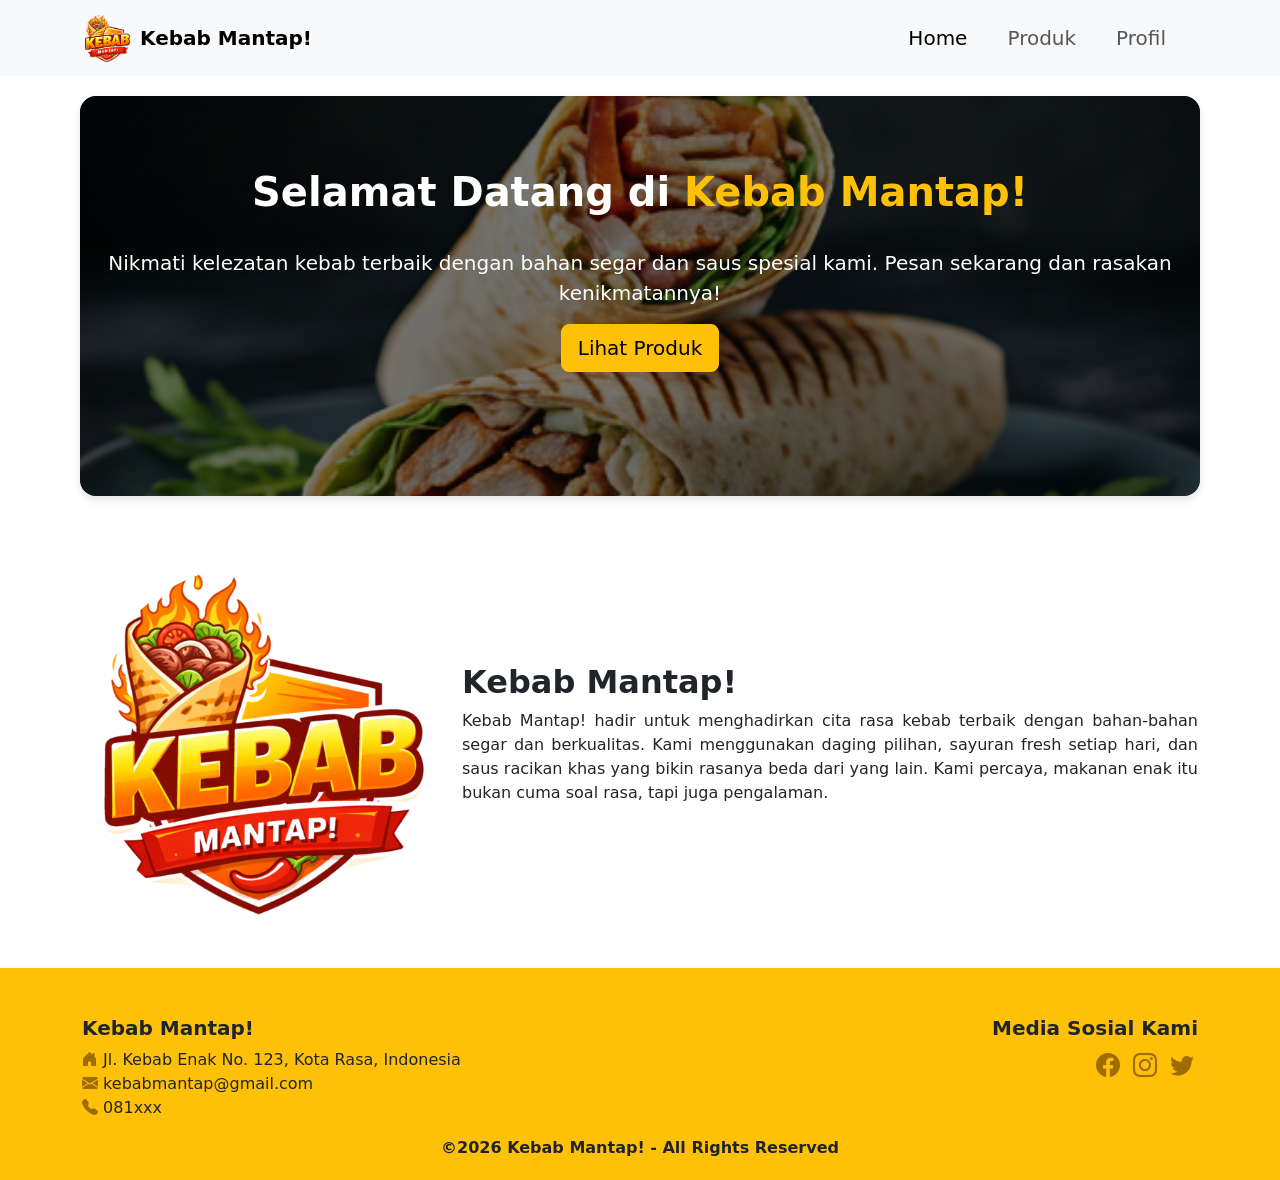
<file: index.html>
<!DOCTYPE html>
<html lang="en">
<head>
    <meta charset="UTF-8">
    <meta name="viewport" content="width=device-width, initial-scale=1.0">
    <title>Kebab Mantap!</title>
    <link rel="icon" type="image/png" href="src/logo.png">
    <link rel="stylesheet" href="style.css">
    <link href="https://cdn.jsdelivr.net/npm/bootstrap@5.3.8/dist/css/bootstrap.min.css" rel="stylesheet" integrity="sha384-sRIl4kxILFvY47J16cr9ZwB07vP4J8+LH7qKQnuqkuIAvNWLzeN8tE5YBujZqJLB" crossorigin="anonymous">
    <link rel="stylesheet" href="https://cdn.jsdelivr.net/npm/bootstrap-icons@1.11.3/font/bootstrap-icons.css">
</head>
<body>
    <nav class="navbar navbar-expand-lg bg-body-tertiary">
        <div class="container">
            
            <a class="navbar-brand d-flex align-items-center" href="#">
            <img src="src/logo.png" alt="logo" width="50" height="50" class="me-2 rounded-circle">
            <strong>Kebab Mantap!</strong>
            </a>

            <button class="navbar-toggler" type="button" data-bs-toggle="collapse" data-bs-target="#navbarNav" aria-controls="navbarNav" aria-expanded="false" aria-label="Toggle navigation">
                <span class="navbar-toggler-icon"></span>
            </button>

                <div class="collapse navbar-collapse" id="navbarNav">
                    <ul class="navbar-nav ms-auto">
                        <li class="nav-item me-4">
                            <a class="nav-link active fs-5" href="index.html">Home</a>
                        </li>
                        <li class="nav-item me-4">
                            <a class="nav-link fs-5" href="produk.html">Produk</a>
                        </li>
                        <li class="nav-item me-4">
                            <a class="nav-link fs-5" href="profil.html">Profil</a>
                        </li>
                    </ul>
                </div>
        </div>
    </nav>

    <section class="profil text-center py-5">
        <div class="container">
            <h1 class="fw-bold p-4 auto">Selamat Datang di <span class="text-warning">Kebab Mantap!</span></h1>
            <p class="lead">Nikmati kelezatan kebab terbaik dengan bahan segar dan saus spesial kami. Pesan sekarang dan rasakan kenikmatannya!</p>
            <a href="produk.html" class="btn btn-warning btn-lg">Lihat Produk</a>
        </div>
    </section>

    <section class="deskripsi py-5">
        <div class="container">
            <div class="row align-items-center">
                <div class="col-md-4">
                    <img src="src/logo.png" alt="Profil" class="img-fluid rounded-circle">
                </div>
                <div class="col-md-8">
                    <h2 class="fw-bold">Kebab Mantap!</h2>
                    <p>Kebab Mantap! hadir untuk menghadirkan cita rasa kebab terbaik dengan bahan-bahan segar dan berkualitas. Kami menggunakan daging pilihan, sayuran fresh setiap hari, dan saus racikan khas yang bikin rasanya beda dari yang lain. Kami percaya, makanan enak itu bukan cuma soal rasa, tapi juga pengalaman.</p>
                </div>
            </div>
        </div>
    </section>

    <footer class="pt-5 pb-1 bg-warning">
        <div class="container">
            <div class="row">
                <div class="col-md-6 mb-3">       
                    <h5 class="fw-bold">Kebab Mantap!</h5>
                    <p class="mb-0" ><i class="bi bi-house-door-fill" style="color: rgb(158, 108, 0);"></i> Jl. Kebab Enak No. 123, Kota Rasa, Indonesia</p>
                    <p class="mb-0"><i class="bi bi-envelope-fill" style="color: rgb(158, 108, 0);"></i> kebabmantap@gmail.com</p>
                    <p class="mb-0"><i class="bi bi-telephone-fill" style="color: rgb(158, 108, 0);"></i> 081xxx</p>
               </div>
               
               <div class="col-md-6 mb-3 text-md-end">
                    <h5 class="fw-bold">Media Sosial Kami</h5>
                    <a href="#" style="color: rgb(158, 108, 0);" class="p-1"><i class="bi bi-facebook fs-4"></i></a>
                    <a href="#" style="color: rgb(158, 108, 0);" class="p-1"><i class="bi bi-instagram fs-4"></i></a>
                    <a href="#" style="color: rgb(158, 108, 0);" class="p-1"><i class="bi bi-twitter fs-4"></i></a>
                </div>
            </div>

            <div class="text-center">
                <p class="fw-bold">&copy;2026 Kebab Mantap! - All Rights Reserved</p>
            </div>
        </div>
    </footer>

    <script src="https://cdn.jsdelivr.net/npm/bootstrap@5.3.8/dist/js/bootstrap.bundle.min.js" integrity="sha384-FKyoEForCGlyvwx9Hj09JcYn3nv7wiPVlz7YYwJrWVcXK/BmnVDxM+D2scQbITxI" crossorigin="anonymous"></script>
</body>
</html>
</file>
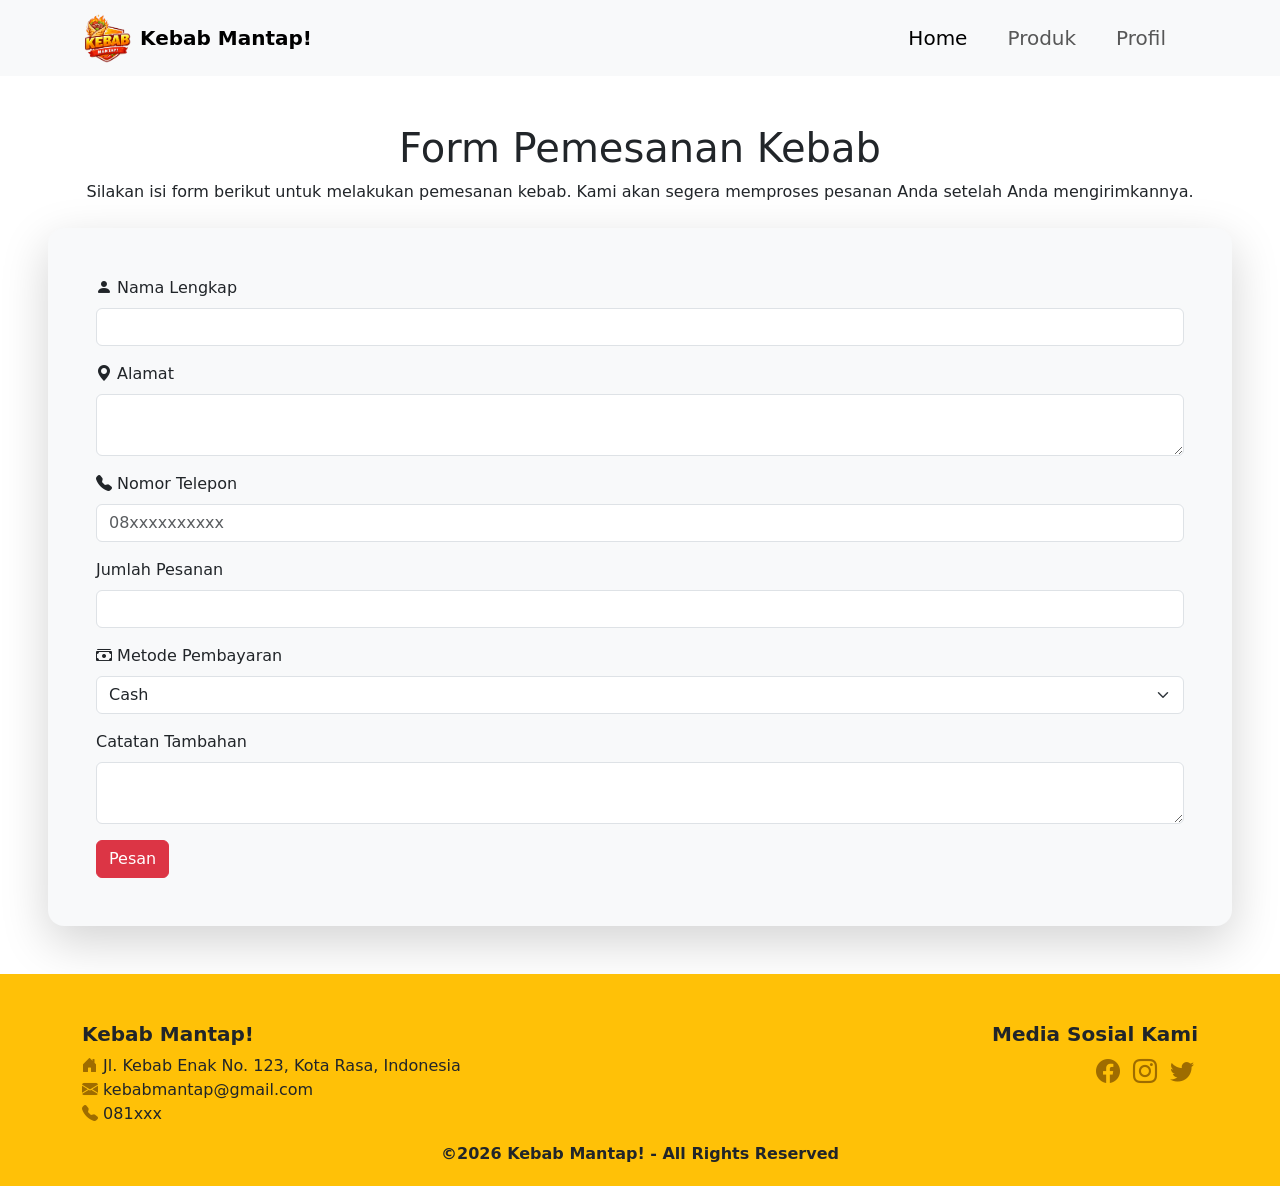
<file: formpemesanan.html>
<!DOCTYPE html>
<html lang="en">
<head>
    <meta charset="UTF-8">
    <meta name="viewport" content="width=device-width, initial-scale=1.0">
    <title>Form Pemesanan Kebab</title>
    <link rel="icon" type="image/png" href="src/logo.png">
    <link rel="stylesheet" href="style.css">
    <link href="https://cdn.jsdelivr.net/npm/bootstrap@5.3.8/dist/css/bootstrap.min.css" rel="stylesheet" integrity="sha384-sRIl4kxILFvY47J16cr9ZwB07vP4J8+LH7qKQnuqkuIAvNWLzeN8tE5YBujZqJLB" crossorigin="anonymous">
    <link rel="stylesheet" href="https://cdn.jsdelivr.net/npm/bootstrap-icons@1.11.3/font/bootstrap-icons.css">
</head>
<body>
    <nav class="navbar navbar-expand-lg bg-body-tertiary">
        <div class="container">
            
            <a class="navbar-brand d-flex align-items-center" href="#">
            <img src="src/logo.png" alt="logo" width="50" height="50" class="me-2 rounded-circle">
            <strong>Kebab Mantap!</strong>
            </a>

            <button class="navbar-toggler" type="button" data-bs-toggle="collapse" data-bs-target="#navbarNav" aria-controls="navbarNav" aria-expanded="false" aria-label="Toggle navigation">
                <span class="navbar-toggler-icon"></span>
            </button>

                <div class="collapse navbar-collapse" id="navbarNav">
                    <ul class="navbar-nav ms-auto">
                        <li class="nav-item me-4">
                            <a class="nav-link active fs-5" href="index.html">Home</a>
                        </li>
                        <li class="nav-item me-4">
                            <a class="nav-link fs-5" href="produk.html">Produk</a>
                        </li>
                        <li class="nav-item me-4">
                            <a class="nav-link fs-5" href="profil.html">Profil</a>
                        </li>
                    </ul>
                </div>
        </div>
    </nav>

    <h1 class="text-center mt-5">Form Pemesanan Kebab</h1>
    <p class="text-center mb-4">Silakan isi form berikut untuk melakukan pemesanan kebab. Kami akan segera memproses pesanan Anda setelah Anda mengirimkannya.</p>
    
    <form action="thanks.html" method="get" class="ms-5 me-5 mb-5 p-5 rounded-4 shadow-lg bg-body-tertiary">
        <div class="mb-3">
            <label for="nama" class="form-label"><i class="bi bi-person-fill"></i> Nama Lengkap</label> <br>
            <input type="text" id="nama" name="nama"  class="form-control" required>
        </div>

        <div class="mb-3">
            <label for="alamat" class="form-label"><i class="bi bi-geo-alt-fill"></i> Alamat</label> <br>
            <textarea type="text" id="alamat" name="alamat" class="form-control" required></textarea>
        </div>
        
        <div class="mb-3">
            <label for="telepon" class="form-label"><i class="bi bi-telephone-fill"></i> Nomor Telepon</label> <br>
            <input type="tel" id="telepon" name="telepon" class="form-control" pattern="08[0-9]{8,11}" placeholder="08xxxxxxxxxx" required>
        </div>

        <div class="mb-3">
            <label for="jumlah-pesanan" class="form-label">Jumlah Pesanan</label> <br>
            <input type="number" id="jumlah" name="jumlah" min="1" class="form-control" required>
        </div>

        <div class="mb-3">
            <label for="metode-bayar" class="form-label"><i class="bi bi-cash-stack"></i> Metode Pembayaran</label> <br>
            <select id="metode-bayar" name="metode-bayar" class="form-select">
                <option value="cash">Cash</option>
                <option value="transfer">E-Wallet/Transfer</option>
            </select>
        </div>
        
        <div class="mb-3">
            <label for="catatan" class="form-label">Catatan Tambahan</label> <br>
            <textarea type="text" id="catatan" name="catatan" class="form-control"></textarea>
        </div>

        <button type="submit" class="btn btn-danger">Pesan</button>
    </form>

    <footer class="pt-5 pb-1 bg-warning">
        <div class="container">
            <div class="row">
                <div class="col-md-6 mb-3">       
                    <h5 class="fw-bold">Kebab Mantap!</h5>
                    <p class="mb-0" ><i class="bi bi-house-door-fill" style="color: rgb(158, 108, 0);"></i> Jl. Kebab Enak No. 123, Kota Rasa, Indonesia</p>
                    <p class="mb-0"><i class="bi bi-envelope-fill" style="color: rgb(158, 108, 0);"></i> kebabmantap@gmail.com</p>
                    <p class="mb-0"><i class="bi bi-telephone-fill" style="color: rgb(158, 108, 0);"></i> 081xxx</p>
               </div>
               
               <div class="col-md-6 mb-3 text-md-end">
                    <h5 class="fw-bold">Media Sosial Kami</h5>
                    <a href="#" style="color: rgb(158, 108, 0);" class="p-1"><i class="bi bi-facebook fs-4"></i></a>
                    <a href="#" style="color: rgb(158, 108, 0);" class="p-1"><i class="bi bi-instagram fs-4"></i></a>
                    <a href="#" style="color: rgb(158, 108, 0);" class="p-1"><i class="bi bi-twitter fs-4"></i></a>
                </div>
            </div>

            <div class="text-center">
                <p class="fw-bold">&copy;2026 Kebab Mantap! - All Rights Reserved</p>
            </div>
        </div>
    </footer>

    <script src="https://cdn.jsdelivr.net/npm/bootstrap@5.3.8/dist/js/bootstrap.bundle.min.js" integrity="sha384-FKyoEForCGlyvwx9Hj09JcYn3nv7wiPVlz7YYwJrWVcXK/BmnVDxM+D2scQbITxI" crossorigin="anonymous"></script>
</body>
</html>
</file>
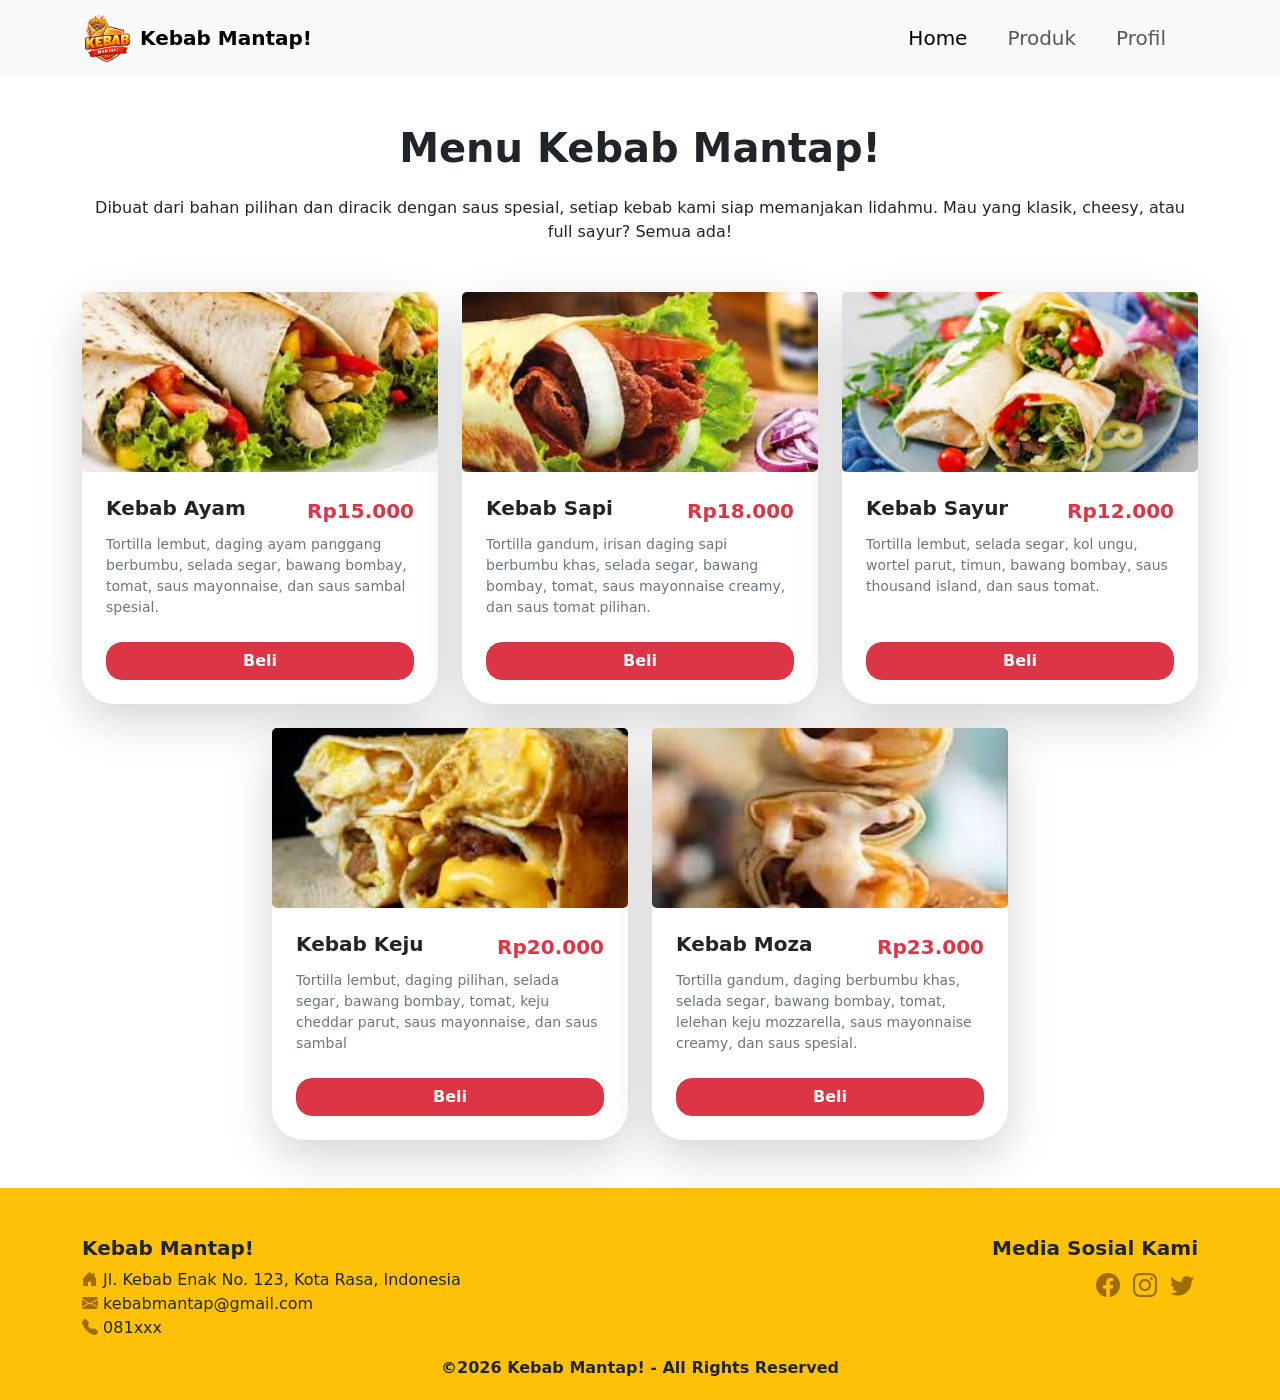
<file: produk.html>
<!DOCTYPE html>
<html lang="en">
<head>
    <meta charset="UTF-8">
    <meta name="viewport" content="width=device-width, initial-scale=1.0">
    <title>Kebab Mantap!</title>
    <link rel="icon" type="image/png" href="src/logo.png">
    <link rel="stylesheet" href="style.css">
    <link href="https://cdn.jsdelivr.net/npm/bootstrap@5.3.8/dist/css/bootstrap.min.css" rel="stylesheet" integrity="sha384-sRIl4kxILFvY47J16cr9ZwB07vP4J8+LH7qKQnuqkuIAvNWLzeN8tE5YBujZqJLB" crossorigin="anonymous">
    <link rel="stylesheet" href="https://cdn.jsdelivr.net/npm/bootstrap-icons@1.11.3/font/bootstrap-icons.css">
</head>
<body>
    <nav class="navbar navbar-expand-lg bg-body-tertiary">
        <div class="container">
            
            <a class="navbar-brand d-flex align-items-center" href="#">
            <img src="src/logo.png" alt="logo" width="50" height="50" class="me-2 rounded-circle">
            <strong>Kebab Mantap!</strong>
            </a>

            <button class="navbar-toggler" type="button" data-bs-toggle="collapse" data-bs-target="#navbarNav" aria-controls="navbarNav" aria-expanded="false" aria-label="Toggle navigation">
                <span class="navbar-toggler-icon"></span>
            </button>

                <div class="collapse navbar-collapse" id="navbarNav">
                    <ul class="navbar-nav ms-auto">
                        <li class="nav-item me-4">
                            <a class="nav-link active fs-5" href="index.html">Home</a>
                        </li>
                        <li class="nav-item me-4">
                            <a class="nav-link fs-5" href="produk.html">Produk</a>
                        </li>
                        <li class="nav-item me-4">
                            <a class="nav-link fs-5" href="profil.html">Profil</a>
                        </li>
                    </ul>
                </div>
        </div>
    </nav>

    <main class="container mb-5">
        <h1 class="text-center fw-bold mt-5 mb-4">Menu Kebab Mantap!</h1>
        <p class="text-center">Dibuat dari bahan pilihan dan diracik dengan saus spesial, setiap kebab kami siap memanjakan lidahmu. Mau yang klasik, cheesy, atau full sayur? Semua ada!</p>
        
        <div class="row g-4 mt-4 justify-content-center">
            <div class="col-md-6 col-lg-4">
                <div class="card h-100 border-0 shadow-lg product-card rounded-5">
                    <img src="src/kebab-ayam.jpg" class="card-img" alt="kebab ayam">
                    <div class="card-body p-4 d-flex flex-column">
                        <div class="d-flex justify-content-between align-items-start mb-2">
                            <h5 class="card-title fw-bold mb-0">Kebab Ayam</h5>
                            <span class="fs-5 fw-bold text-danger">Rp15.000</span>
                        </div>
                        <p class="card-text text-secondary small mb-4">Tortilla lembut, daging ayam panggang berbumbu, selada segar, bawang bombay, tomat, saus mayonnaise, dan saus sambal spesial.</p>
                        
                        <div class="mt-auto d-flex gap-2">
                                <a href="formpemesanan.html" class="btn btn-danger w-100 fw-bold rounded-4">Beli</a>
                        </div>
                    </div>
                </div>
            </div>

            <div class="col-md-6 col-lg-4">
                <div class="card h-100 border-0 shadow-lg product-card rounded-5">
                    <img src="src/kebab-sapi.jpg" class="card-img" alt="kebab sapi">
                    <div class="card-body p-4 d-flex flex-column">
                        <div class="d-flex justify-content-between align-items-start mb-2">
                            <h5 class="card-title fw-bold mb-0">Kebab Sapi</h5>
                            <span class="fs-5 fw-bold text-danger">Rp18.000</span>
                        </div>
                        <p class="card-text text-secondary small mb-4">Tortilla gandum, irisan daging sapi berbumbu khas, selada segar, bawang bombay, tomat, saus mayonnaise creamy, dan saus tomat pilihan.</p>
                        
                        <div class="mt-auto d-flex gap-2">
                                <a href="formpemesanan.html" class="btn btn-danger w-100 fw-bold rounded-4">Beli</a>
                        </div>
                    </div>
                </div>
            </div>

            <div class="col-md-6 col-lg-4">
                <div class="card h-100 border-0 shadow-lg product-card rounded-5">
                    <img src="src/kebab-sayur.jpg" class="card-img" alt="kebab sayur">
                    <div class="card-body p-4 d-flex flex-column">
                        <div class="d-flex justify-content-between align-items-start mb-2">
                            <h5 class="card-title fw-bold mb-0">Kebab Sayur</h5>
                            <span class="fs-5 fw-bold text-danger">Rp12.000</span>
                        </div>
                        <p class="card-text text-secondary small mb-4">Tortilla lembut, selada segar, kol ungu, wortel parut, timun, bawang bombay, saus thousand island, dan saus tomat.</p>
                        
                        <div class="mt-auto d-flex gap-2">
                                <a href="formpemesanan.html" class="btn btn-danger w-100 fw-bold rounded-4">Beli</a>
                        </div>
                    </div>
                </div>
            </div>

            <div class="col-md-6 col-lg-4">
                <div class="card h-100 border-0 shadow-lg product-card rounded-5">
                    <img src="src/kebab-keju.jpg" class="card-img" alt="kebab keju">
                    <div class="card-body p-4 d-flex flex-column">
                        <div class="d-flex justify-content-between align-items-start mb-2">
                            <h5 class="card-title fw-bold mb-0">Kebab Keju</h5>
                            <span class="fs-5 fw-bold text-danger">Rp20.000</span>
                        </div>
                        <p class="card-text text-secondary small mb-4">Tortilla lembut, daging pilihan, selada segar, bawang bombay, tomat, keju cheddar parut, saus mayonnaise, dan saus sambal</p>
                        
                        <div class="mt-auto d-flex gap-2">
                                <a href="formpemesanan.html" class="btn btn-danger w-100 fw-bold rounded-4">Beli</a>
                        </div>
                    </div>
                </div>
            </div>

            <div class="col-md-6 col-lg-4">
                <div class="card h-100 border-0 shadow-lg product-card rounded-5">
                    <img src="src/kebab-moza.jpg" class="card-img" alt="kebab moza">
                    <div class="card-body p-4 d-flex flex-column">
                        <div class="d-flex justify-content-between align-items-start mb-2">
                            <h5 class="card-title fw-bold mb-0">Kebab Moza</h5>
                            <span class="fs-5 fw-bold text-danger">Rp23.000</span>
                        </div>
                        <p class="card-text text-secondary small mb-4">Tortilla gandum, daging berbumbu khas, selada segar, bawang bombay, tomat, lelehan keju mozzarella, saus mayonnaise creamy, dan saus spesial.</p>
                        
                        <div class="mt-auto d-flex gap-2">
                                <a href="formpemesanan.html" class="btn btn-danger w-100 fw-bold rounded-4">Beli</a>
                        </div>
                    </div>
                </div>
            </div>
        </div>
    </main>

    <footer class="pt-5 pb-1 bg-warning">
        <div class="container">
            <div class="row">
                <div class="col-md-6 mb-3">       
                    <h5 class="fw-bold">Kebab Mantap!</h5>
                    <p class="mb-0" ><i class="bi bi-house-door-fill" style="color: rgb(158, 108, 0);"></i> Jl. Kebab Enak No. 123, Kota Rasa, Indonesia</p>
                    <p class="mb-0"><i class="bi bi-envelope-fill" style="color: rgb(158, 108, 0);"></i> kebabmantap@gmail.com</p>
                    <p class="mb-0"><i class="bi bi-telephone-fill" style="color: rgb(158, 108, 0);"></i> 081xxx</p>
               </div>
               
               <div class="col-md-6 mb-3 text-md-end">
                    <h5 class="fw-bold">Media Sosial Kami</h5>
                    <a href="#" style="color: rgb(158, 108, 0);" class="p-1"><i class="bi bi-facebook fs-4"></i></a>
                    <a href="#" style="color: rgb(158, 108, 0);" class="p-1"><i class="bi bi-instagram fs-4"></i></a>
                    <a href="#" style="color: rgb(158, 108, 0);" class="p-1"><i class="bi bi-twitter fs-4"></i></a>
                </div>
            </div>

            <div class="text-center">
                <p class="fw-bold">&copy;2026 Kebab Mantap! - All Rights Reserved</p>
            </div>
        </div>
    </footer>

    <script src="https://cdn.jsdelivr.net/npm/bootstrap@5.3.2/dist/js/bootstrap.bundle.min.js"></script>
</body>
</html>
</file>
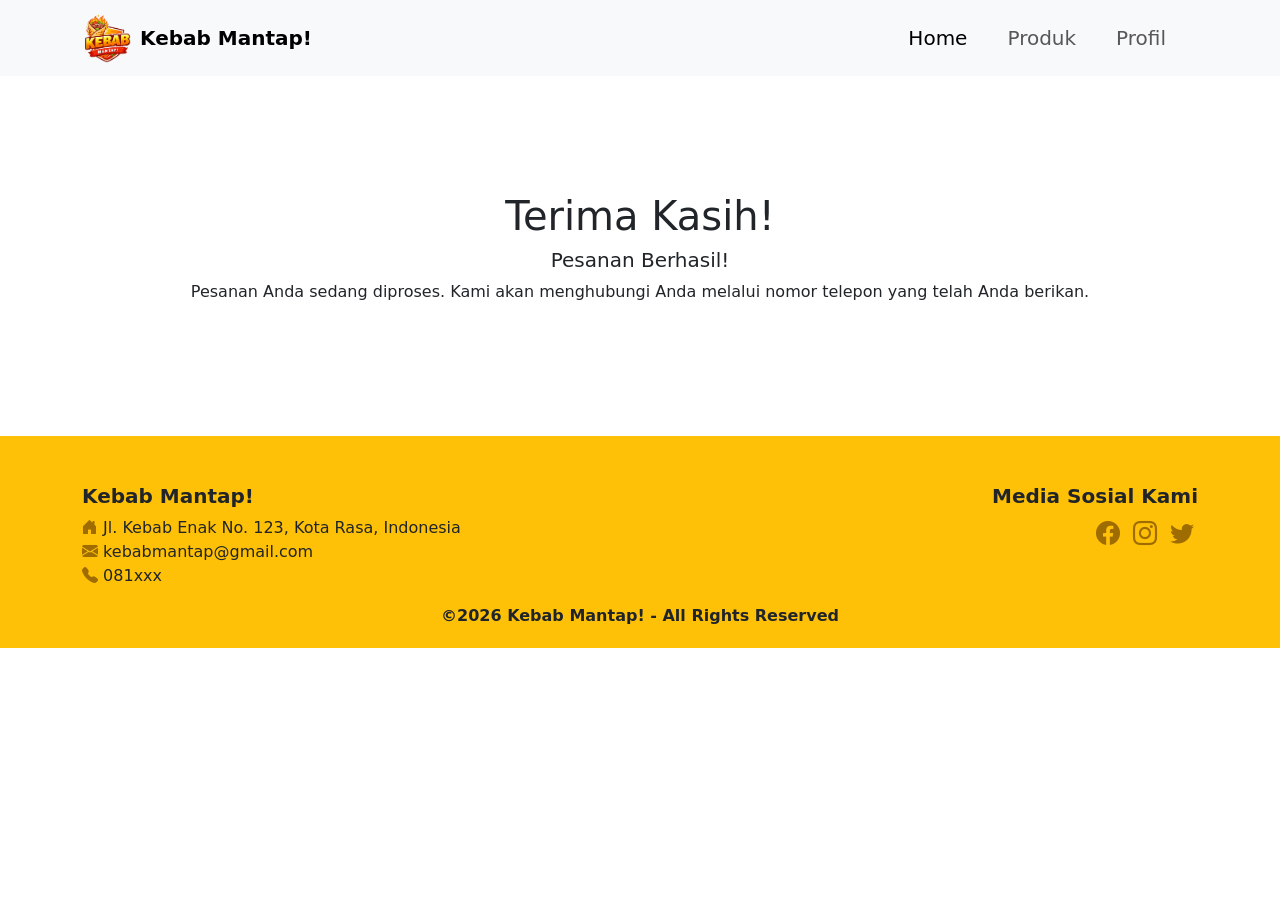
<file: thanks.html>
<!DOCTYPE html>
<html lang="en">
<head>
    <meta charset="UTF-8">
    <meta name="viewport" content="width=device-width, initial-scale=1.0">
    <title>Terima Kasih</title>
    <link rel="icon" type="image/png" href="src/logo.png">
    <link rel="stylesheet" href="style.css">
    <link href="https://cdn.jsdelivr.net/npm/bootstrap@5.3.8/dist/css/bootstrap.min.css" rel="stylesheet" integrity="sha384-sRIl4kxILFvY47J16cr9ZwB07vP4J8+LH7qKQnuqkuIAvNWLzeN8tE5YBujZqJLB" crossorigin="anonymous">
    <link rel="stylesheet" href="https://cdn.jsdelivr.net/npm/bootstrap-icons@1.11.3/font/bootstrap-icons.css">
</head>
<body>
    <nav class="navbar navbar-expand-lg bg-body-tertiary">
        <div class="container">
            
            <a class="navbar-brand d-flex align-items-center" href="#">
            <img src="src/logo.png" alt="logo" width="50" height="50" class="me-2 rounded-circle">
            <strong>Kebab Mantap!</strong>
            </a>

            <button class="navbar-toggler" type="button" data-bs-toggle="collapse" data-bs-target="#navbarNav" aria-controls="navbarNav" aria-expanded="false" aria-label="Toggle navigation">
                <span class="navbar-toggler-icon"></span>
            </button>

                <div class="collapse navbar-collapse" id="navbarNav">
                    <ul class="navbar-nav ms-auto">
                        <li class="nav-item me-4">
                            <a class="nav-link active fs-5" href="index.html">Home</a>
                        </li>
                        <li class="nav-item me-4">
                            <a class="nav-link fs-5" href="produk.html">Produk</a>
                        </li>
                        <li class="nav-item me-4">
                            <a class="nav-link fs-5" href="profil.html">Profil</a>
                        </li>
                    </ul>
                </div>
        </div>
    </nav>
    
    <section class="p-3 text-center" style="margin: 100px 80px;">
        <h1>Terima Kasih!</h1>
        <h5>Pesanan Berhasil!</h5>
        <p>Pesanan Anda sedang diproses. Kami akan menghubungi Anda melalui nomor telepon yang telah Anda berikan.</p>
    </section>

    <footer class="pt-5 pb-1 bg-warning">
        <div class="container">
            <div class="row">
                <div class="col-md-6 mb-3">       
                    <h5 class="fw-bold">Kebab Mantap!</h5>
                    <p class="mb-0" ><i class="bi bi-house-door-fill" style="color: rgb(158, 108, 0);"></i> Jl. Kebab Enak No. 123, Kota Rasa, Indonesia</p>
                    <p class="mb-0"><i class="bi bi-envelope-fill" style="color: rgb(158, 108, 0);"></i> kebabmantap@gmail.com</p>
                    <p class="mb-0"><i class="bi bi-telephone-fill" style="color: rgb(158, 108, 0);"></i> 081xxx</p>
               </div>
               
               <div class="col-md-6 mb-3 text-md-end">
                    <h5 class="fw-bold">Media Sosial Kami</h5>
                    <a href="#" style="color: rgb(158, 108, 0);" class="p-1"><i class="bi bi-facebook fs-4"></i></a>
                    <a href="#" style="color: rgb(158, 108, 0);" class="p-1"><i class="bi bi-instagram fs-4"></i></a>
                    <a href="#" style="color: rgb(158, 108, 0);" class="p-1"><i class="bi bi-twitter fs-4"></i></a>
                </div>
            </div>

            <div class="text-center">
                <p class="fw-bold">&copy;2026 Kebab Mantap! - All Rights Reserved</p>
            </div>
        </div>
    </footer>

    <script src="https://cdn.jsdelivr.net/npm/bootstrap@5.3.8/dist/js/bootstrap.bundle.min.js" integrity="sha384-FKyoEForCGlyvwx9Hj09JcYn3nv7wiPVlz7YYwJrWVcXK/BmnVDxM+D2scQbITxI" crossorigin="anonymous"></script>
</body>
</html>
</file>
<file: style.css>
.card-img {
    width: 250px;
    height: 180px;
    object-fit: cover;
}

.card-img-top {
  border-radius: 20px 20px 0 0;
}

nav ul li a {
    border-radius: 20px; 
}

nav ul li a:hover {
    background-color: orange;
    color: white;
    padding: 5px 15px;
}

.profil {
    background-image: url('src/profil.png');
    background-size: cover;
    background-position: center;
    height: 400px;
    border-radius: 1rem;
    box-shadow: 0 4px 8px rgba(0,0,0,0.1);
    color: #fff;
    margin: 20px 80px;
    position: relative;
    overflow: hidden;
}

.profil::before {
    content: "";
    position: absolute;
    inset: 0;
    background: rgba(0, 0, 0, 0.5);
    z-index: 1;
}

.profil .container {
    position: relative;
    z-index: 2;
}

.deskripsi {
    text-align: justify;
}
</file>
